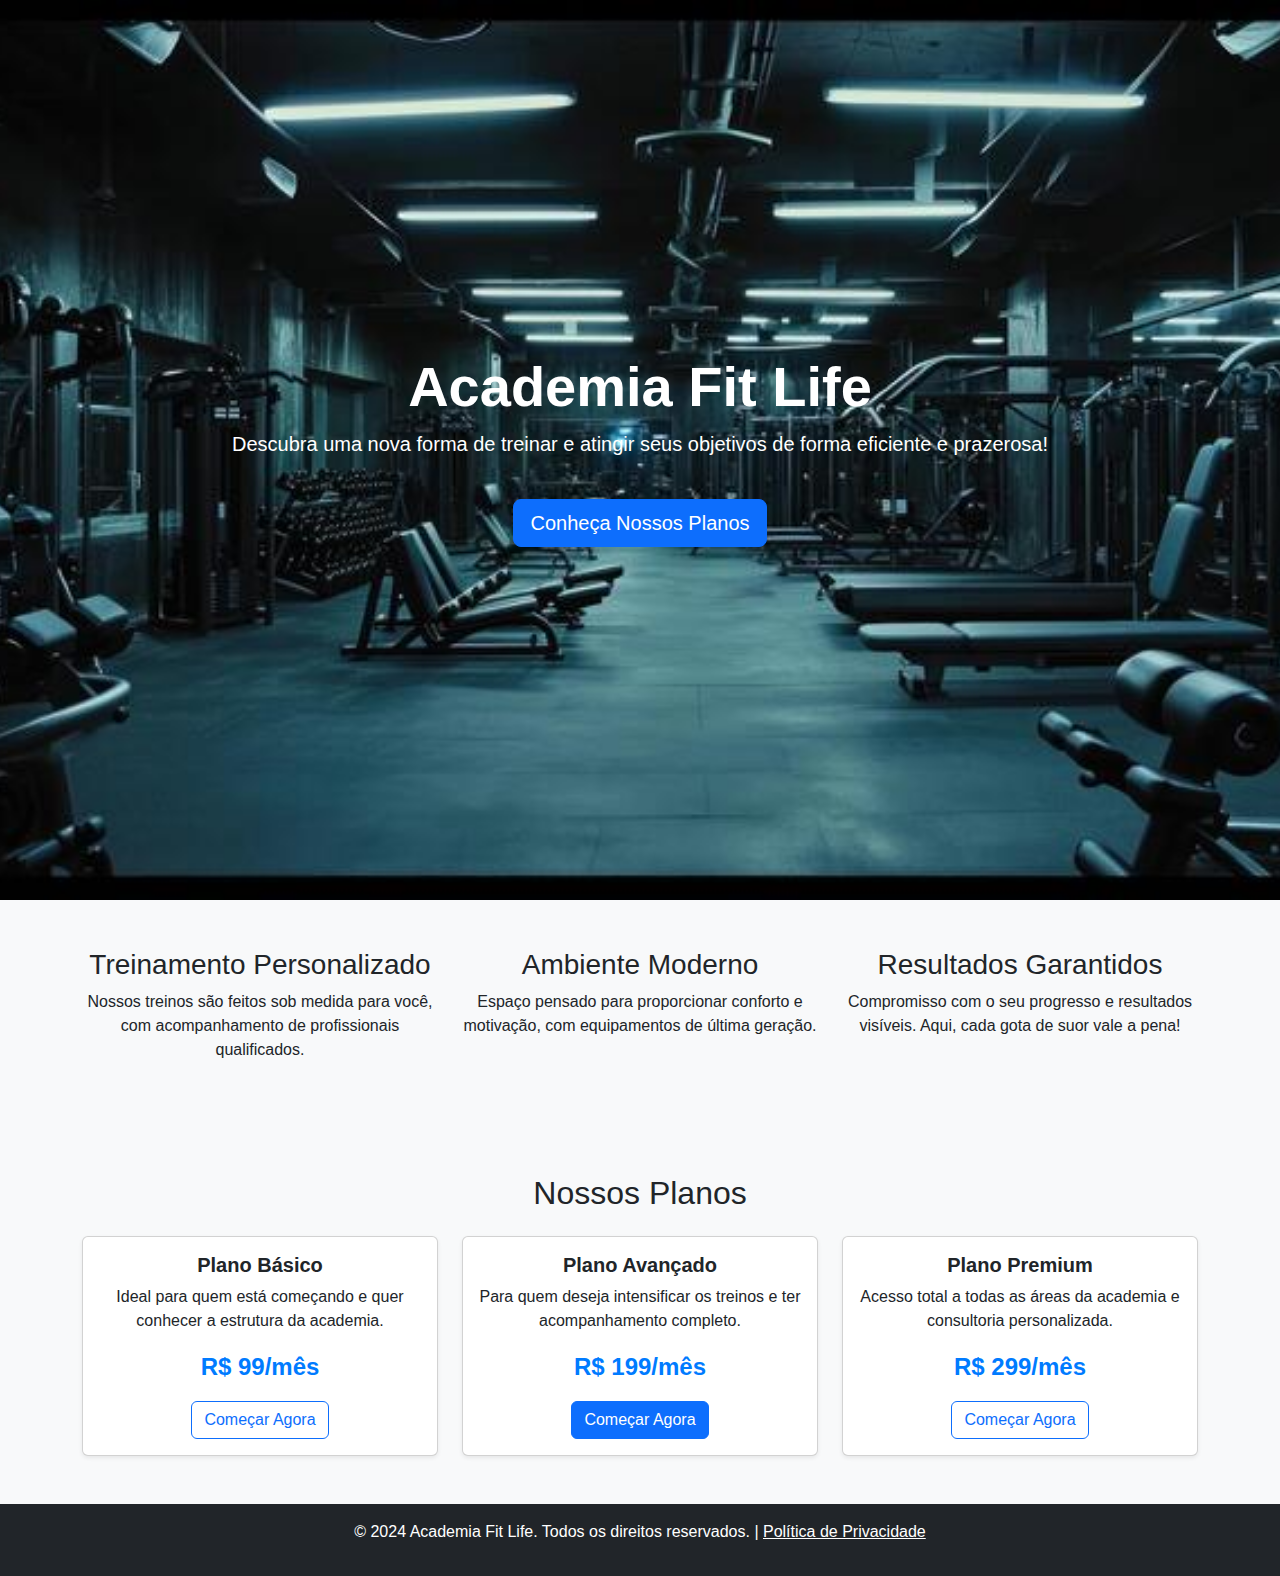
<file: container/index.html>
<!DOCTYPE html>
<html lang="pt-BR">

<head>
    <meta charset="UTF-8">
    <meta name="viewport" content="width=device-width, initial-scale=1.0">
    <title>Academia Fit Life - Transforme Seu Corpo e Sua Mente</title>
    <link href="https://cdn.jsdelivr.net/npm/bootstrap@5.3.0/dist/css/bootstrap.min.css" rel="stylesheet">
    <link rel="stylesheet" href="style.css">
</head>

<body>
    <header class="bg-dark text-white text-center py-5"
        style="background: url('{{ url_for('static', filename='../static/images/gym-bg.jpg') }}') center/cover no-repeat;">
        <div class="container">
            <h1 class="display-4 fw-bold">Academia Fit Life</h1>
            <p class="lead">Descubra uma nova forma de treinar e atingir seus objetivos de forma eficiente e prazerosa!
            </p>
            <a href="#planos" class="btn btn-primary btn-lg mt-4">Conheça Nossos Planos</a>
        </div>
    </header>

    <section id="beneficios" class="py-5">
        <div class="container">
            <div class="row text-center">
                <div class="col-md-4">
                    <h3>Treinamento Personalizado</h3>
                    <p>Nossos treinos são feitos sob medida para você, com acompanhamento de profissionais qualificados.
                    </p>
                </div>
                <div class="col-md-4">
                    <h3>Ambiente Moderno</h3>
                    <p>Espaço pensado para proporcionar conforto e motivação, com equipamentos de última geração.</p>
                </div>
                <div class="col-md-4">
                    <h3>Resultados Garantidos</h3>
                    <p>Compromisso com o seu progresso e resultados visíveis. Aqui, cada gota de suor vale a pena!</p>
                </div>
            </div>
        </div>
    </section>

    <section id="planos" class="bg-light py-5">
        <div class="container">
            <h2 class="text-center">Nossos Planos</h2>
            <div class="row text-center mt-4">
                <div class="col-md-4">
                    <div class="card shadow-sm">
                        <div class="card-body">
                            <h5 class="card-title">Plano Básico</h5>
                            <p class="card-text">Ideal para quem está começando e quer conhecer a estrutura da academia.
                            </p>
                            <p class="price">R$ 99/mês</p>
                            <a href="#" class="btn btn-outline-primary">Começar Agora</a>
                        </div>
                    </div>
                </div>
                <div class="col-md-4">
                    <div class="card shadow-sm">
                        <div class="card-body">
                            <h5 class="card-title">Plano Avançado</h5>
                            <p class="card-text">Para quem deseja intensificar os treinos e ter acompanhamento completo.
                            </p>
                            <p class="price">R$ 199/mês</p>
                            <a href="#" class="btn btn-primary">Começar Agora</a>
                        </div>
                    </div>
                </div>
                <div class="col-md-4">
                    <div class="card shadow-sm">
                        <div class="card-body">
                            <h5 class="card-title">Plano Premium</h5>
                            <p class="card-text">Acesso total a todas as áreas da academia e consultoria personalizada.
                            </p>
                            <p class="price">R$ 299/mês</p>
                            <a href="#" class="btn btn-outline-primary">Começar Agora</a>
                        </div>
                    </div>
                </div>
            </div>
        </div>
    </section>

    <footer class="bg-dark text-white text-center py-3">
        <p>© 2024 Academia Fit Life. Todos os direitos reservados. | <a href="#" class="text-white">Política de
                Privacidade</a></p>
    </footer>

    <script src="https://cdn.jsdelivr.net/npm/bootstrap@5.3.0/dist/js/bootstrap.bundle.min.js"></script>
</body>

</html>
</file>
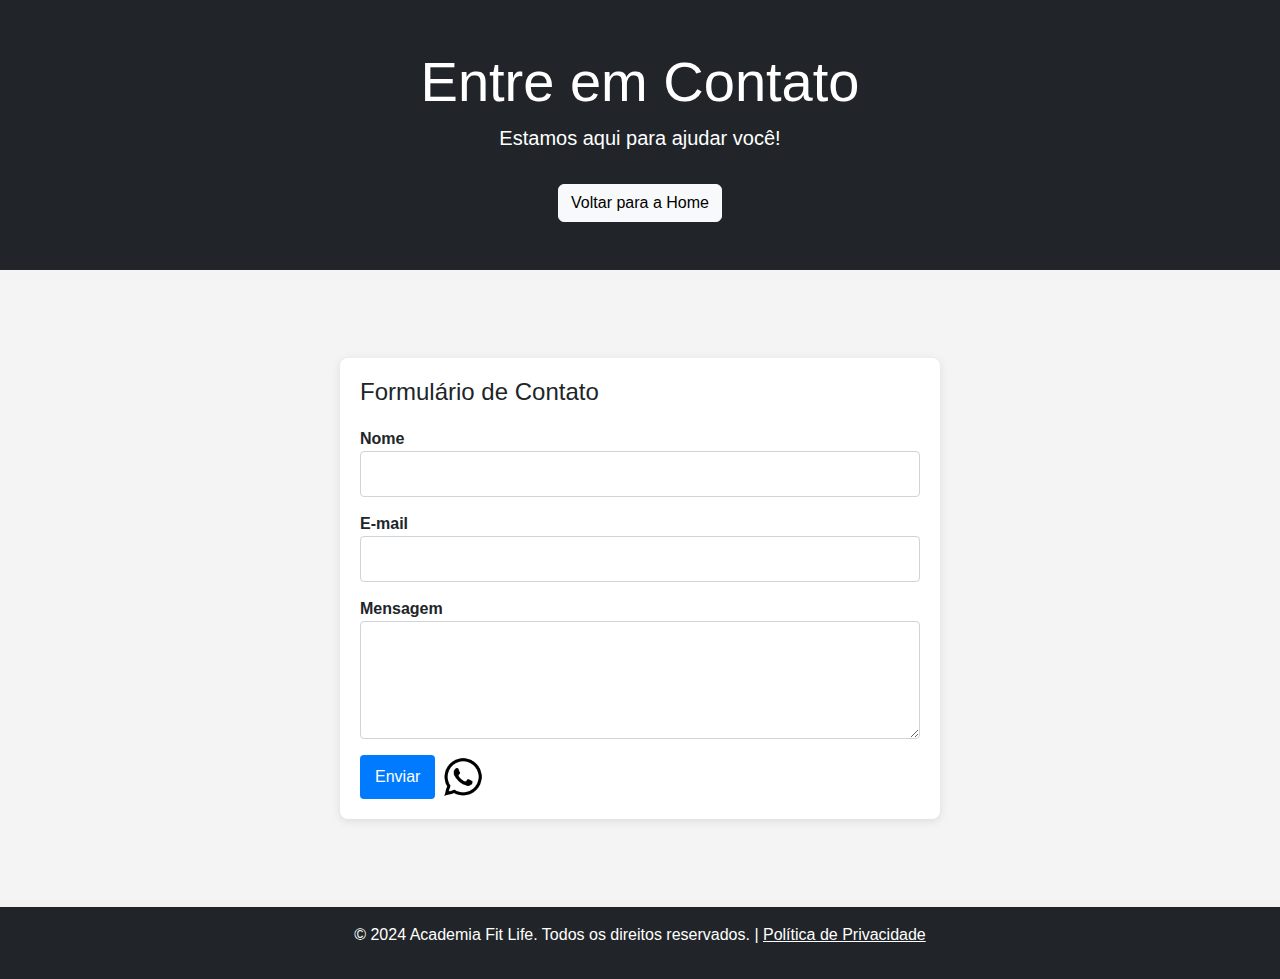
<file: templates/contato.html>
<!DOCTYPE html>
<html lang="pt-BR">
<head>
    <meta charset="UTF-8">
    <meta name="viewport" content="width=device-width, initial-scale=1.0">
    <title>Contato - Academia Fit Life</title>
    <link href="https://cdn.jsdelivr.net/npm/bootstrap@5.3.0/dist/css/bootstrap.min.css" rel="stylesheet">
    <link rel="stylesheet" href="style.css">
</head>
<body>
    <header class="bg-dark text-white text-center py-5">
        <div class="container">
            <h1 class="display-4">Entre em Contato</h1>
            <p class="lead">Estamos aqui para ajudar você!</p>
            <a href="{{ url_for('index') }}" class="btn btn-light">Voltar para a Home</a>
        </div>
    </header>

    <section class="py-5">
        <div class="container">
            <div class="contact-form">
                <h2>Formulário de Contato</h2>
                <form>
                    <div class="form-group">
                        <label for="nome">Nome</label>
                        <input type="text" class="form-control" id="nome" required>
                    </div>
                    <div class="form-group">
                        <label for="email">E-mail</label>
                        <input type="email" class="form-control" id="email" required>
                    </div>
                    <div class="form-group">
                        <label for="mensagem">Mensagem</label>
                        <textarea class="form-control" id="mensagem" rows="4" required></textarea>
                    </div>
                    <div class="d-flex align-items-center mt-3">
                        <button type="submit" class="btn btn-primary me-2">Enviar</button>
                        <a href="https://api.whatsapp.com/send?phone=5519999343867&text=Olá, gostaria de saber mais sobre a Academia Fit Life!" target="_blank">
                            <img src="/static/images/whatsapp-icon.png" alt="WhatsApp" style="width: 40px; height: 40px;">
                        </a>
                    </div>
                </form>
            </div>
        </div>
    </section>

    <footer class="bg-dark text-white text-center py-3">
        <p>© 2024 Academia Fit Life. Todos os direitos reservados. | <a href="#" class="text-white">Política de Privacidade</a></p>
    </footer>

    <script src="https://cdn.jsdelivr.net/npm/bootstrap@5.3.0/dist/js/bootstrap.bundle.min.js"></script>
</body>
</html>
</file>
<file: container/style.css>
body {
    font-family: 'Helvetica Neue', Arial, sans-serif;
    background-color: #f8f9fa;
}

header {
    height: 100vh;
    display: flex;
    align-items: center;
    justify-content: center;
    text-align: center;
    color: white;
    background-size: cover;
    background-position: center;
    background: url('../static/images/gym-bg.jpg') center/cover no-repeat;
}

.price {
    font-size: 1.5rem;
    color: #007bff;
    font-weight: bold;
}

.card-title {
    font-size: 1.25rem;
    font-weight: bold;
}
</file>
<file: templates/style.css>
body {
    font-family: Arial, sans-serif;
    background-color: #f4f4f4;
    margin: 0;
    padding: 0;
}

header {
    background: #343a40;
    color: white;
    padding: 60px 0;
    text-align: center;
}

.contact-form {
    max-width: 600px;
    margin: 40px auto;
    padding: 20px;
    background: #ffffff;
    border-radius: 8px;
    box-shadow: 0 2px 10px rgba(0, 0, 0, 0.1);
}

.contact-form h2 {
    margin-bottom: 20px;
    font-size: 24px;
}

.contact-form .form-group {
    margin-bottom: 15px;
}

.contact-form label {
    font-weight: bold;
}

.contact-form input,
.contact-form textarea {
    border: 1px solid #ced4da;
    border-radius: 4px;
    padding: 10px;
    width: 100%;
}

.contact-form button {
    background-color: #007bff;
    color: white;
    border: none;
    padding: 10px 15px;
    border-radius: 4px;
    cursor: pointer;
}

.contact-form button:hover {
    background-color: #0056b3;
}

footer {
    background-color: #343a40;
    color: white;
    text-align: center;
    padding: 15px 0;
}

body {
    font-family: Arial, sans-serif;
}

.contact-form h2 {
    margin-bottom: 20px;
}

.btn-light {
    margin-top: 15px;
}
</file>
